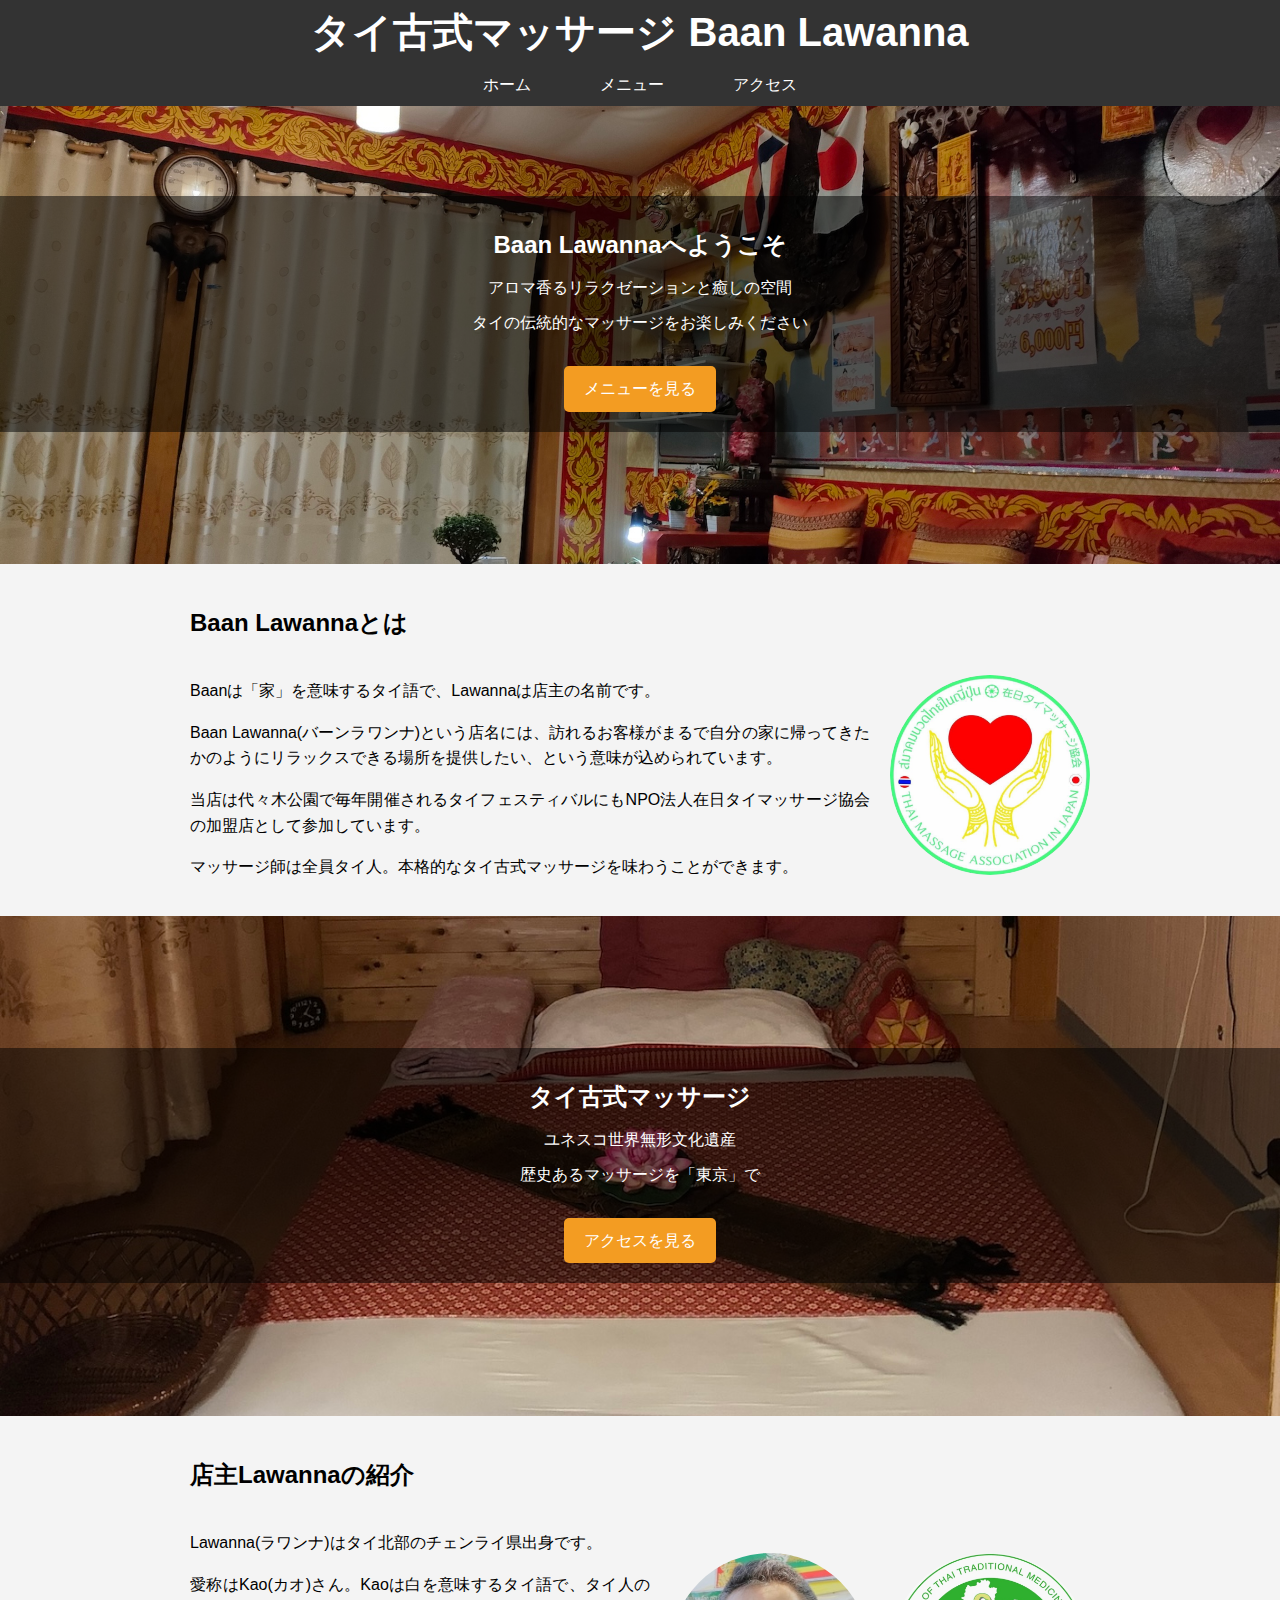
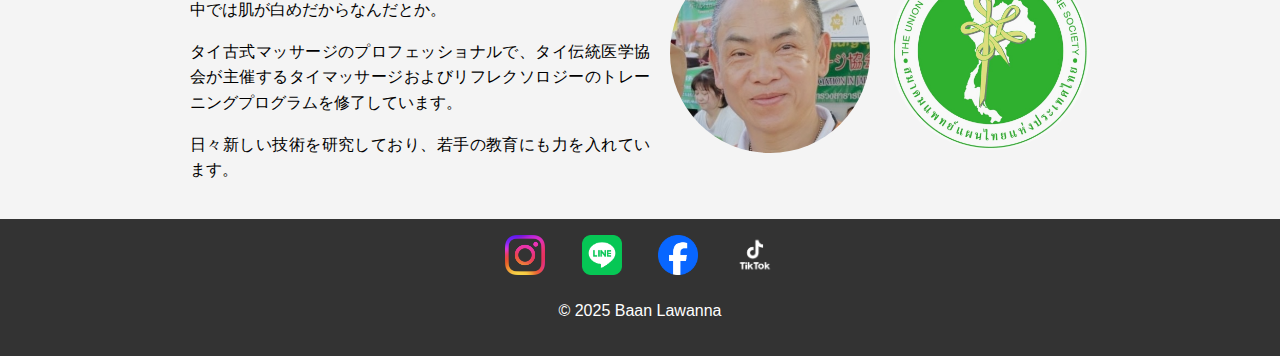
<file: docs/index.html>
<!DOCTYPE html>
<html lang="ja">
<head>
    <meta charset="UTF-8">
    <meta name="viewport" content="width=device-width, initial-scale=1.0, minimum-scale=1, user-scalable=yes viewport-fit=cover">
    <title>金町タイ古式マッサージ | Baan Lawanna</title>
    <meta name="description" content="リラクゼーションと癒しの空間、本場タイのマッサージをお楽しみください。Baan Lawanna(バーンラワンナ)は東京都葛飾区の金町駅近くにあるマッサージ店です。店主のLawanna(ラワンナ)はタイの北部チェンライ出身でありタイ伝統医学協会が主催するタイマッサージおよびリフレクソロジーのトレーニングプログラムを修了しています。代々木公園で毎年開催されるタイフェスティバルにもNPO法人在日タイマッサージ協会の加盟店として出店しています。">
    <link rel="stylesheet" href="styles.css">
    <link rel="icon" href="images/favicon.ico" type="image/x-icon">
</head>
<body>
    <header class="header">
        <div class="header_container">
            <a href="index.html" class="logo-link">
                <h1>タイ古式マッサージ <nobr>Baan Lawanna</nobr></h1>
            </a>
            <button class="header__hamburger hamburger" id="js-hamburger">
                <span></span>
                <span></span>
                <span></span>
            </button>
        </div>
        <!-- モバイル用のバビゲーション -->
        <div class="mobile_nav">
            <nav class="header__nav nav" id="js-nav">
                <ul class="nav__items nav-items">
                    <li class="nav-items__item"><a href="index.html" rel="nofollow">ホーム</a></li>
                    <li class="nav-items__item"><a href="pages/menu.html" rel="nofollow">メニュー</a></li>
                    <li class="nav-items__item"><a href="pages/access.html" rel="nofollow">アクセス</a></li>
                </ul>
            </nav>
        <!-- </div> -->
        <!-- PC用のナビゲーション -->
        <nav class="header__nav_for_pc nav">
            <ul class="nav__items nav-items">
                <li class="nav-items__item"><a href="index.html" rel="nofollow">ホーム</a></li>
                <li class="nav-items__item"><a href="pages/menu.html" rel="nofollow">メニュー</a></li>
                <li class="nav-items__item"><a href="pages/access.html" rel="nofollow">アクセス</a></li>
            </ul>
        </nav>
      </header>
    <main>
        <section class="hero">
            <div class="overlay">
                <h2>Baan Lawannaへようこそ</h2>
                <p>アロマ香るリラクゼーションと癒しの空間</p>
                <p>タイの伝統的なマッサージをお楽しみください</p>
                <a href="pages/menu.html" class="button">メニューを見る</a>
            </div>
        </section>
        <section class="about">
            <h2>Baan Lawannaとは</h2>
            <div class="about_contents">
                <div class="text">
                    <p>Baanは「家」を意味するタイ語で、Lawannaは店主の名前です。</p>
                    <p>Baan Lawanna(バーンラワンナ)という店名には、訪れるお客様がまるで自分の家に帰ってきたかのようにリラックスできる場所を提供したい、という意味が込められています。</p>
                    <p>当店は代々木公園で毎年開催されるタイフェスティバルにもNPO法人在日タイマッサージ協会の加盟店として参加しています。</p>
                    <p>マッサージ師は全員タイ人。本格的なタイ古式マッサージを味わうことができます。</p>
                </div>
                <div class="image">
                    <img src="images/Thai_massage_association_in_japan.jpg" alt="タイ伝統医学協会のアイコン">
                </div>
            </div>
        </section>
        <section class="bedroom">
            <div class="overlay">
                <h2>タイ古式マッサージ</h2>
                <p>ユネスコ世界無形文化遺産</p>
                <p>歴史あるマッサージを「東京」で</p>
                <a href="pages/access.html" class="button">アクセスを見る</a>
            </div>
        </section>
        <section class="about">
            <h2>店主Lawannaの紹介</h2>
            <div class="about_contents">
                <div class="text">
                    <p>Lawanna(ラワンナ)はタイ北部のチェンライ県出身です。</p>
                    <p>愛称はKao(カオ)さん。Kaoは白を意味するタイ語で、タイ人の中では肌が白めだからなんだとか。</p>
                    <p>タイ古式マッサージのプロフェッショナルで、タイ伝統医学協会が主催するタイマッサージおよびリフレクソロジーのトレーニングプログラムを修了しています。</p>
                    <p>日々新しい技術を研究しており、若手の教育にも力を入れています。</p>
                </div>
                <div class=" images">
                    <div class="image">
                        <img src="images/Lawanna.jpg" alt="Lawannaの顔">
                    </div>
                    <div class="image">
                        <img src="images/タイ伝統医学協会.jpg" alt="タイ伝統医学協会のアイコン">
                    </div>
                </div>

            </div>
        </section>
    </main>
    <footer>
        <a class="sns_link" href="https://www.instagram.com/baan_lawanna?igsh=MWcxd2Y2YmY1dXhz&utm_source=qr" target="_blank">
            <img src="images/Instagram_Glyph_Gradient.png" alt="Instagram" width="40" height="40">
        </a>
        <a class="sns_link" href="https://line.me/ti/p/8uzLxe1W0_/" target="_blank">
            <img src="images/LINE_Brand_icon.png" alt="Line" width="40" height="40">
        </a>
        <a class="sns_link" href="https://m.facebook.com/kao.lawanna/" target="_blank">
            <img src="images/Facebook_Logo_Primary.png" alt="FaceBook" width="40" height="40">
        </a>
        <a class="sns_link" href="https://www.tiktok.com/@kaoru2513" target="_blank">
            <img src="images/TikTok-logo-RGB-Stacked-white-simplified.png" alt="TikTok" width="40" height="40">
        </a>
        <p>&copy; 2025 Baan Lawanna</p>
    </footer>
    <script src="script.js"></script>
</body>
</html>
</file>
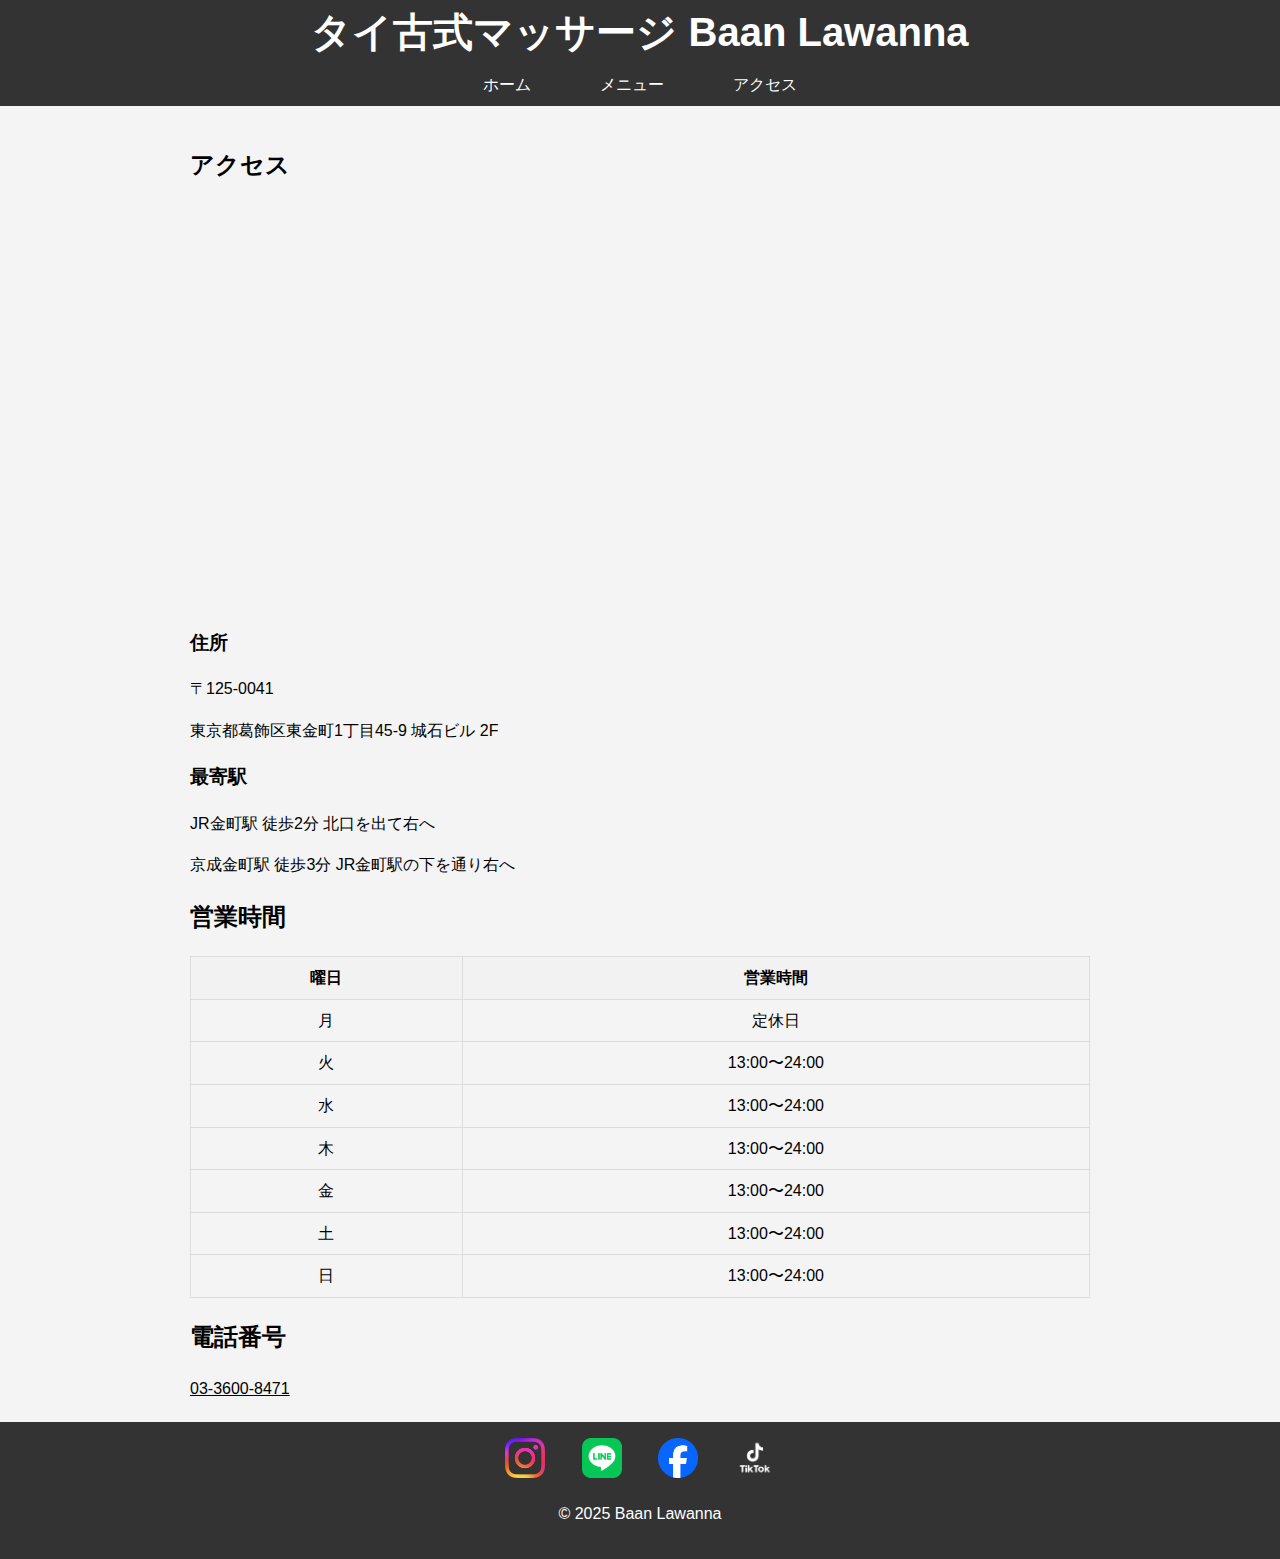
<file: docs/pages/access.html>
<!DOCTYPE html>
<html lang="ja">
<head>
    <meta charset="UTF-8">
    <meta name="viewport" content="width=device-width, initial-scale=1.0, minimum-scale=1, user-scalable=yes viewport-fit=cover">
    <link rel="stylesheet" href="../styles.css">
    <style>
        /* Google マップのコンテナのスタイル */
        .map-container {
            overflow: hidden;
            position: relative;
            width: 100%;
            padding-top: 45%; /* 16:9 のアスペクト比 */
            margin: 0 auto;
            border: 5px;
        }
        /* 埋め込まれた Google マップのスタイル */
        .map-container iframe {
            border: 0;
            height: 100%;
            left: 0;
            position: absolute;
            top: 0;
            width: 100%;
        }
        /* 電話番号リンクのスタイル */
        .phone-number {
            color: black;
            text-decoration: underline;
        }
        /* 定休日テーブルのスタイル */
        .schedule-table {
            width: 100%;
            border-collapse: collapse;
            margin: 0 auto;
        }
        .schedule-table th, .schedule-table td {
            border: 1px solid #ddd;
            padding: 8px;
            text-align: center;
        }
        .schedule-table th {
            background-color: #f2f2f2;
        }
    </style>
</head>
<body>
    <header class="header">
        <div class="header_container">
            <a href="../index.html" class="logo-link">
                <h1>タイ古式マッサージ <nobr>Baan Lawanna</nobr></h1>
            </a>
            <button class="header__hamburger hamburger" id="js-hamburger">
                <span></span>
                <span></span>
                <span></span>
            </button>
        </div>
        <!-- モバイル用のバビゲーション -->
        <div class="mobile_nav">
            <nav class="header__nav nav" id="js-nav">
                <ul class="nav__items nav-items">
                    <li class="nav-items__item"><a href="../index.html" rel="nofollow">ホーム</a></li>
                    <li class="nav-items__item"><a href="menu.html" rel="nofollow">メニュー</a></li>
                    <li class="nav-items__item"><a href="access.html" rel="nofollow">アクセス</a></li>
                </ul>
            </nav>
        </div>
        <!-- PC用のナビゲーション -->
        <nav class="header__nav_for_pc">
            <ul class="nav__items nav-items">
                <li class="nav-items__item"><a href="../index.html" rel="nofollow">ホーム</a></li>
                <li class="nav-items__item"><a href="menu.html" rel="nofollow">メニュー</a></li>
                <li class="nav-items__item"><a href="access.html" rel="nofollow">アクセス</a></li>
            </ul>
        </nav>
      </header>
    <main>
        <section class="about">
            <h2>アクセス</h2>
            <div class="map-container">
                <iframe src="https://www.google.com/maps/embed?pb=!1m18!1m12!1m3!1d3237.219074147505!2d139.86771548885497!3d35.769994600000004!2m3!1f0!2f0!3f0!3m2!1i1024!2i768!4f13.1!3m3!1m2!1s0x601885678e2f6051%3A0x78e2aaa50dd6f85a!2zQmFhbiBMQVdBTk5B77yIIOODkOODvOODs-ODqeODr-ODs-ODiuODvCDvvInph5HnlLrjgr_jgqTlj6TlvI_jg57jg4PjgrXjg7zjgrg!5e0!3m2!1sja!2sjp!4v1717334737213!5m2!1sja!2sjp" loading="lazy" referrerpolicy="no-referrer-when-downgrade"></iframe>
            </div>
            <h3>住所</h3>
            <p>〒125-0041</p>
            <p>東京都葛飾区東金町1丁目45-9 城石ビル 2F</p>
            <h3>最寄駅</h3>
            <p>JR金町駅 徒歩2分 北口を出て右へ</p>
            <p>京成金町駅 徒歩3分 JR金町駅の下を通り右へ</p>
            <h2>営業時間</h2>
            <table class="schedule-table">
                <tr>
                    <th>曜日</th>
                    <th>営業時間</th>
                </tr>
                <tr>
                    <td>月</td>
                    <td>定休日</td>
                </tr>
                <tr>
                    <td>火</td>
                    <td>13:00〜24:00</td>
                </tr>
                <tr>
                    <td>水</td>
                    <td>13:00〜24:00</td>
                </tr>
                <tr>
                    <td>木</td>
                    <td>13:00〜24:00</td>
                </tr>
                <tr>
                    <td>金</td>
                    <td>13:00〜24:00</td>
                </tr>
                <tr>
                    <td>土</td>
                    <td>13:00〜24:00</td>
                </tr>
                <tr>
                    <td>日</td>
                    <td>13:00〜24:00</td>
                </tr>
            </table>
            <h2>電話番号</h2>
            <a class="phone-number" href="tel:03-3600-8471">03-3600-8471</a>
        </section>
    </main>
    <footer>
        <a class="sns_link" href="https://www.instagram.com/baan_lawanna?igsh=MWcxd2Y2YmY1dXhz&utm_source=qr" target="_blank">
            <img src="../images/Instagram_Glyph_Gradient.png" alt="Instagram" width="40" height="40">
        </a>
        <a class="sns_link" href="https://line.me/ti/p/8uzLxe1W0_/" target="_blank">
            <img src="../images/LINE_Brand_icon.png" alt="Line" width="40" height="40">
        </a>
        <a class="sns_link" href="https://m.facebook.com/kao.lawanna/" target="_blank">
            <img src="../images/Facebook_Logo_Primary.png" alt="FaceBook" width="40" height="40">
        </a>
        <a class="sns_link" href="https://www.tiktok.com/@kaoru2513" target="_blank">
            <img src="../images/TikTok-logo-RGB-Stacked-white-simplified.png" alt="TikTok" width="40" height="40">
        </a>
        <p>&copy; 2025 Baan Lawanna</p>
    </footer>
    <script src="../script.js"></script>
</body>
</html>
</file>
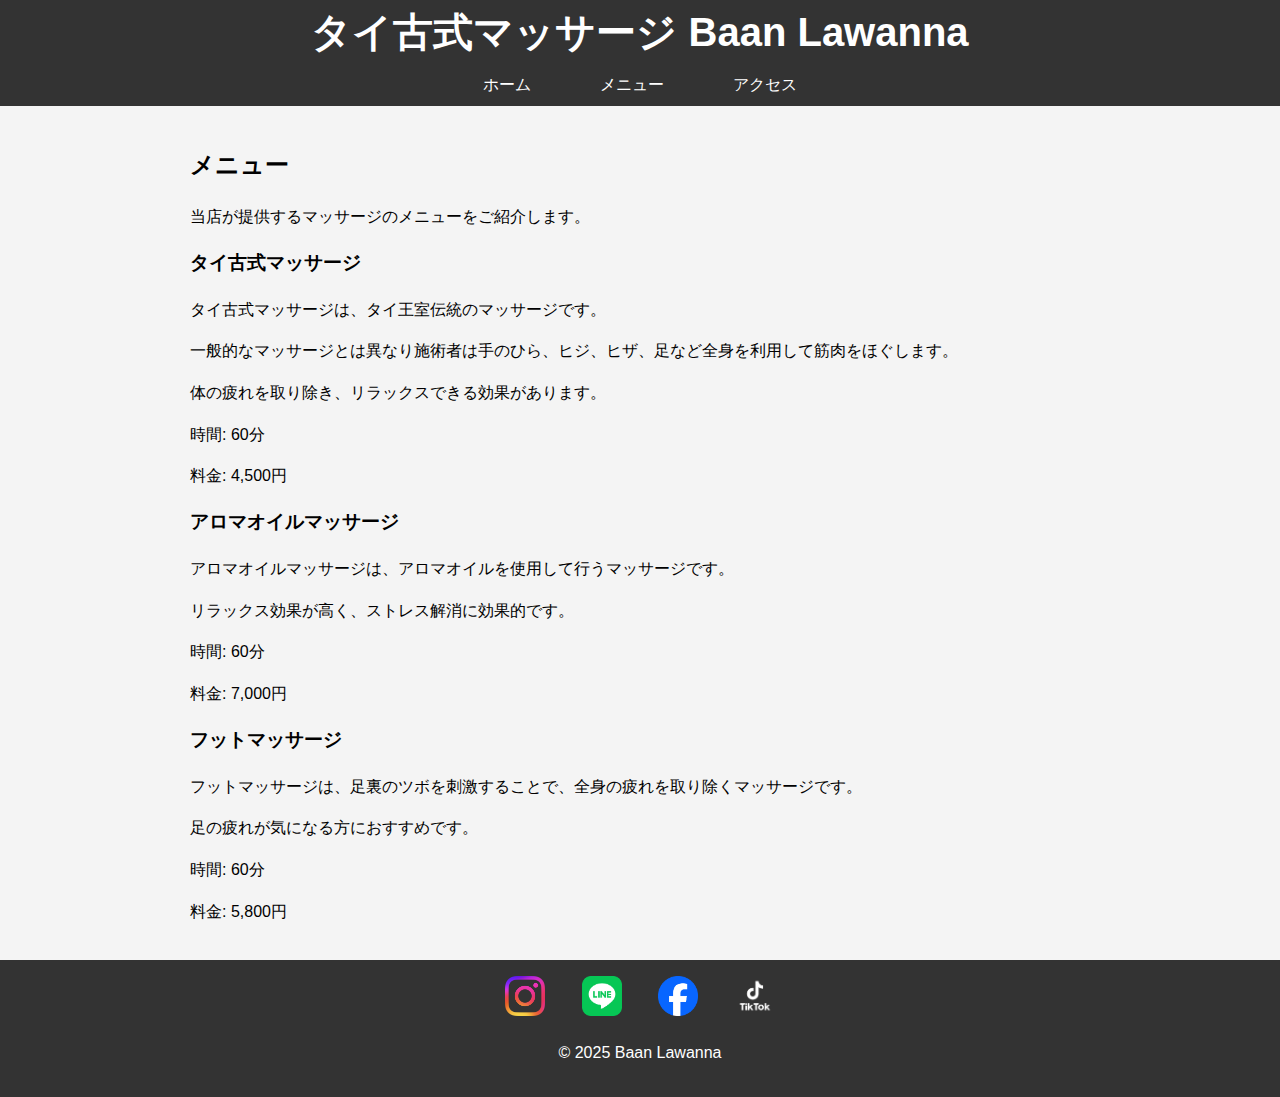
<file: docs/pages/menu.html>
<!DOCTYPE html>
<html lang="ja">
<head>
    <meta charset="UTF-8">
    <meta name="viewport" content="width=device-width, initial-scale=1.0, minimum-scale=1, user-scalable=yes viewport-fit=cover">
    <title>メニュー - Baan Lawanna 〜タイ古式マッサージ〜</title>
    <link rel="stylesheet" href="../styles.css">
</head>
<body>
    <header class="header">
        <div class="header_container">
            <a href="../index.html" class="logo-link">
                <h1>タイ古式マッサージ <nobr>Baan Lawanna</nobr></h1>
            </a>
            <button class="header__hamburger hamburger" id="js-hamburger">
                <span></span>
                <span></span>
                <span></span>
            </button>
        </div>
        <!-- モバイル用のバビゲーション -->
        <div class="mobile_nav">
            <nav class="header__nav nav" id="js-nav">
                <ul class="nav__items nav-items">
                    <li class="nav-items__item"><a href="../index.html" rel="nofollow">ホーム</a></li>
                    <li class="nav-items__item"><a href="menu.html" rel="nofollow">メニュー</a></li>
                    <li class="nav-items__item"><a href="access.html" rel="nofollow">アクセス</a></li>
                </ul>
            </nav>
        </div>
        <!-- PC用のナビゲーション -->
        <nav class="header__nav_for_pc">
            <ul class="nav__items nav-items">
                <li class="nav-items__item"><a href="../index.html" rel="nofollow">ホーム</a></li>
                <li class="nav-items__item"><a href="menu.html" rel="nofollow">メニュー</a></li>
                <li class="nav-items__item"><a href="access.html" rel="nofollow">アクセス</a></li>
            </ul>
        </nav>
      </header>
    <main>
        <section class="about">
            <h2>メニュー</h2>
            <p>当店が提供するマッサージのメニューをご紹介します。</p>
            <h3>タイ古式マッサージ</h3>
            <p>タイ古式マッサージは、タイ王室伝統のマッサージです。</p>
            <p>一般的なマッサージとは異なり施術者は手のひら、ヒジ、ヒザ、足など全身を利用して筋肉をほぐします。</p>
            <p> 体の疲れを取り除き、リラックスできる効果があります。</p>
            <p>時間: 60分</p>
            <p>料金: 4,500円</p>
            <h3>アロマオイルマッサージ</h3>
            <p>アロマオイルマッサージは、アロマオイルを使用して行うマッサージです。</p>
            <p>リラックス効果が高く、ストレス解消に効果的です。</p>
            <p>時間: 60分</p>
            <p>料金: 7,000円</p>
            <h3>フットマッサージ</h3>
            <p>フットマッサージは、足裏のツボを刺激することで、全身の疲れを取り除くマッサージです。</p>
            <p>足の疲れが気になる方におすすめです。</p>
            <p>時間: 60分</p>
            <p>料金: 5,800円</p>
        </section>
    </main>
    </main>
    <footer>
        <a class="sns_link" href="https://www.instagram.com/baan_lawanna?igsh=MWcxd2Y2YmY1dXhz&utm_source=qr" target="_blank">
            <img src="../images/Instagram_Glyph_Gradient.png" alt="Instagram" width="40" height="40">
        </a>
        <a class="sns_link" href="https://line.me/ti/p/8uzLxe1W0_/" target="_blank">
            <img src="../images/LINE_Brand_icon.png" alt="Line" width="40" height="40">
        </a>
        <a class="sns_link" href="https://m.facebook.com/kao.lawanna/" target="_blank">
            <img src="../images/Facebook_Logo_Primary.png" alt="FaceBook" width="40" height="40">
        </a>
        <a class="sns_link" href="https://www.tiktok.com/@kaoru2513" target="_blank">
            <img src="../images/TikTok-logo-RGB-Stacked-white-simplified.png" alt="TikTok" width="40" height="40">
        </a>
        <p>&copy; 2025 Baan Lawanna</p>
    </footer>
    <script src="../script.js"></script>
</body>
</html>
</file>
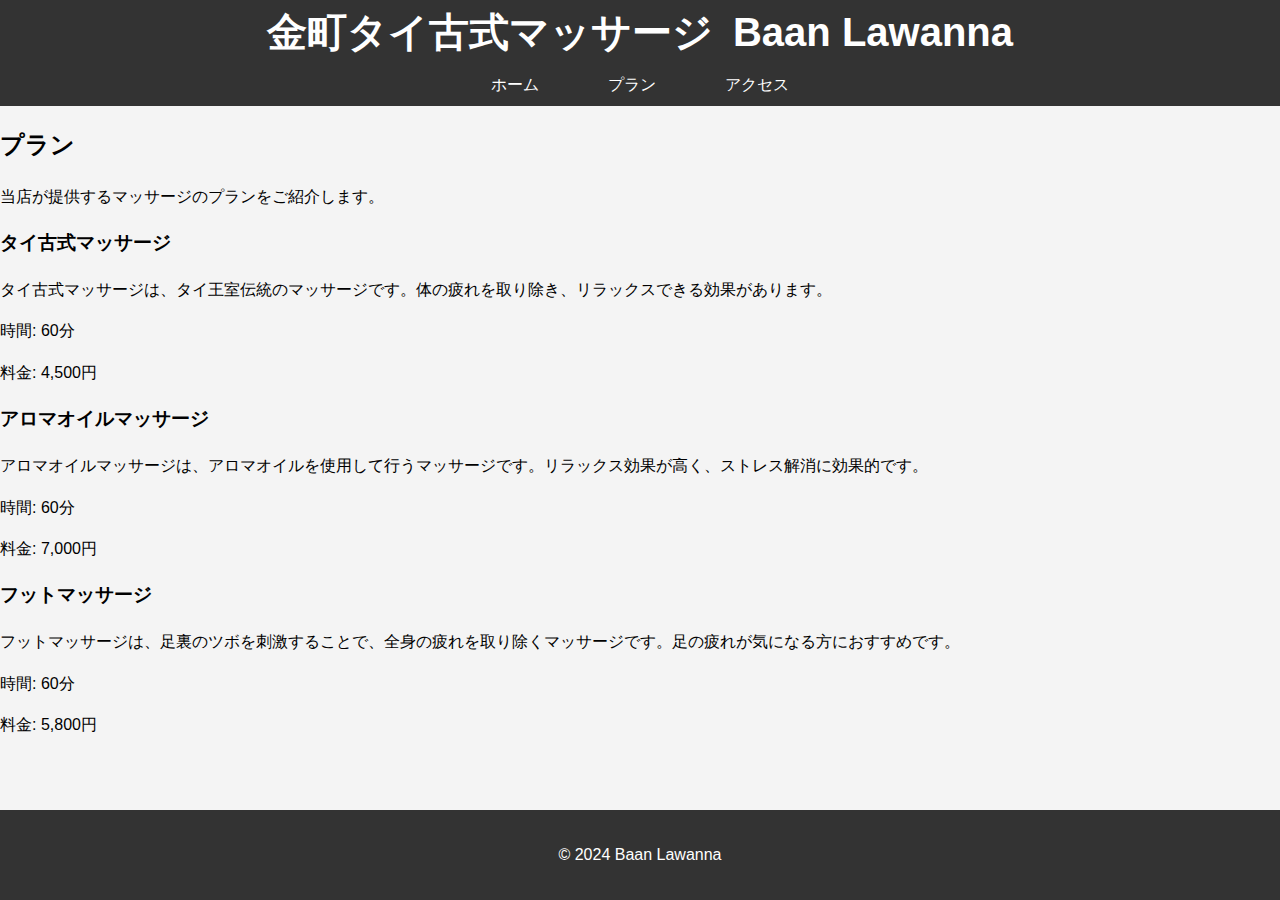
<file: docs/pages/plans.html>
<!DOCTYPE html>
<html lang="ja">
<head>
    <meta charset="UTF-8">
    <meta name="viewport" content="width=device-width, initial-scale=1.0">
    <title>プラン - Baan Lawanna 〜タイ古式マッサージ〜</title>
    <link rel="stylesheet" href="../styles.css">
</head>
<body>
    <header>
        <div class="header-titles">
            <h1>金町タイ古式マッサージ</h1>
            <h1>Baan Lawanna</h1>
        </div>
        <nav>
            <ul>
                <li><a href="../index.html">ホーム</a></li>
                <li><a href="plans.html">プラン</a></li>
                <li><a href="access.html">アクセス</a></li>
                <!-- <li><a href="staff.html">スタッフ紹介</a></li>
                <li><a href="testimonials.html">お客様の声</a></li>
                <li><a href="booking.html">予約</a></li>
                <li><a href="gallery.html">ギャラリー</a></li>
                <li><a href="news.html">お知らせ</a></li>
                <li><a href="blog.html">ブログ</a></li>
                <li><a href="faq.html">FAQ</a></li> -->
            </ul>
        </nav>
    </header>
    <main>
        <h2>プラン</h2>
        <p>当店が提供するマッサージのプランをご紹介します。</p>
        <h3>タイ古式マッサージ</h3>
        <p>タイ古式マッサージは、タイ王室伝統のマッサージです。体の疲れを取り除き、リラックスできる効果があります。</p>
        <p>時間: 60分</p>
        <p>料金: 4,500円</p>
        <h3>アロマオイルマッサージ</h3>
        <p>アロマオイルマッサージは、アロマオイルを使用して行うマッサージです。リラックス効果が高く、ストレス解消に効果的です。</p>
        <p>時間: 60分</p>
        <p>料金: 7,000円</p>
        <h3>フットマッサージ</h3>
        <p>フットマッサージは、足裏のツボを刺激することで、全身の疲れを取り除くマッサージです。足の疲れが気になる方におすすめです。</p>
        <p>時間: 60分</p>
        <p>料金: 5,800円</p>
    </main>
    </main>
    <footer>
        <p>&copy; 2024 Baan Lawanna</p>
    </footer>
</body>
</html>
</file>
<file: docs/styles.css>
/* 基本的なスタイル */
html, body {
    font-family: "Hiragino Kaku Gothic ProN", "Meiryo", sans-serif;
    line-height: 1.6;
    margin: 0;
    padding: 0;
    background-color: #f4f4f4;
    box-sizing: border-box;
}

body {
    display: flex;
    flex-direction: column;
    min-height: 100vh;
}


header {
    background-color: #333;
    color: #fff;
    /* padding: 0.5rem; */
    position: sticky; /* ヘッダーを固定 */
    top: 0; /* 上部に固定 */
    width: 100%; /* 全幅に設定 */
    z-index: 98; /* 他の要素より前面に表示 */
    box-sizing: border-box;
    display: flex;
    flex-direction: column;
}



header h1 {
    margin: 0;
    font-size: 2.5rem;
    text-align: center;
}

nav ul {
    list-style: none;
    padding: 0;
    display: flex;
    justify-content: center;
    column-gap: 5px;
    margin: 0;
}

nav ul li {
    margin: 0 1rem;
}

nav ul li a {
    color: #fff;
    text-decoration: none;
    padding: 0.5rem 1rem;
    display: block;
    text-align: center;
}


main {
    flex: 1;
    width: 100%;
    position: relative;
    /* padding: 2rem; */
}

footer {
    text-align: center;
    padding: 1rem;
    background-color: #333;
    color: #fff;
    left: 0;
    bottom: 0;
}

footer .sns_link {
    text-decoration: none;
    padding: 1rem;
}



/* レスポンシブデザイン対応用メディアクエリ */
@media (max-width: 800px) {
    .header-titles {
        /* flex-direction: column !important; */
        justify-content: left !important;
    }
    .header_container {
        padding: 0.5rem;
        justify-content: space-between !important;
        z-index: 1000;
        background-color: inherit;
    }
    header h1 {
        font-size: 1.5rem;
        z-index: 1001;
    }

    nav ul {
        flex-direction: column;
        align-items: center;
    }

    nav ul li {
        margin: 0.5rem 0;
    }
    .about {
        padding: 0 !important;
    }
    .about_contents {
        flex-direction: column;
    }

    .about_contents .text {
        /* text-align: center; */
        margin-right: 0;
        margin-bottom: 20px; /* テキストと画像の間のスペース */
    }
    .header__nav_for_pc {
        display: none !important;
    }
    .header__nav {
        visibility: visible !important;
        transition: ease .4s !important;
    }
    .hamburger {
        display: block !important;
    }

    .nav__items {
        width: 100%;
        display: flex;
        align-items: stretch;
        height: initial;
        justify-content: center;
        /* position: absolute; */
    }
}

@media (max-width: 480px) {
    header h1 {
        font-size: 1rem;
        text-align: left;
    }
    nav ul li a {
        padding: 0.5rem;
    }
    .about_contents {
        flex-direction: column;
    }

    .about_contents .text {
        /* text-align: center; */
        margin-right: 0;
        margin-bottom: 30px; /* テキストと画像の間のスペース */
    }
}
a.logo-link {
    text-decoration: none;
    color: white;
}

.header_container {
    display: flex;
    justify-content: center;
    align-items: center;
}



/* ヘッダータイトルのスタイル */
.header-titles {
    display: flex;
    flex-direction: row;
    align-items: center;
    justify-content: center;
    gap: 20px;
}

/* ヒーローセクションのスタイル */
.hero {
    width: 100%;
    position: relative;
    background-image: url('images/mainroom.jpg');
    background-size: cover;
    background-position: center;
    height: 500px; /* 画像の高さを指定 */
    display: flex;
    justify-content: center;
    align-items: center;
    text-align: center;
    color: white; /* テキストの色を白に */
}
.bedroom {
    width: 100%;
    position: relative;
    background-image: url('images/bed.jpg');
    background-size: cover;
    background-position: center;
    height: 500px; /* 画像の高さを指定 */
    display: flex;
    justify-content: center;
    align-items: center;
    text-align: center;
    color: white; /* テキストの色を白に */
}

.overlay {
    background-color: rgba(0, 0, 0, 0.5); /* 黒い半透明のオーバーレイ */
    padding: 20px 0;
    width: 100%;
}

.overlay h2,
.overlay p {
    margin: 10px 0;
}

/* ボタンのスタイル */
.button {
    display: inline-block;
    padding: 10px 20px;
    margin-top: 20px;
    background-color: #f39c22; /* ボタンの背景色 */
    color: white; /* ボタンのテキスト色 */
    text-decoration: none; /* テキストの下線を削除 */
    border-radius: 5px; /* ボタンの角を丸くする */
    transition: background-color 0.3s ease; /* ホバー時の背景色の変化をスムーズに */
}

.button:hover {
    background-color: #e67e22; /* ホバー時の背景色 */
}

/* aboutセクションのスタイル */

.about {
    width: 80%;
    max-width: 900px;
    padding: 20px;
    margin: 0 auto;
    text-align: justify;
    position: relative;
    /* display: flex; */
}

.about_contents {
    display: flex;
    justify-content: space-between;
    align-items: center;
}

.about_contents .text {
    text-align: justify;
    flex: 1;
    margin-right: 20px; /* テキストと画像の間のスペース */
}
.about_contents .images {
    display: flex;
     gap: 20px;
}

.about_contents .image, .about_contents .face_image{
    flex: 1;
    max-width: 200px; /* 画像の最大幅を指定 */
}

.about_contents .image img {
    /* flex: 1; */
    width: 100%;
    height: auto;
    border-radius: 50%;
}


/* ハンバーガーメニュー */

.mobile_nav {
    position: relative;
    width: 100%;
    height: 0;
}
.header__nav {
    position: absolute;
    right: 0;
    left: 0;
    top: 0;
    width: 100%;
    /* height: 0; */
    background-color: #333;
    transition: none;
    z-index: 99;
    justify-content: center;
    /* display: none; */
    visibility: hidden;
    overflow: hidden;
    transform: translateY(-100%);
}


.header__nav_for_pc {
    position:relative;
    right: 0;
    left: 0;
    top: inherit;
    width: 100%;
    height: auto; /* メニューの高さを画面全体に設定 */
    /* transform: translateY(0%); */
    background-color: #333;
    transition: ease .4s;
    z-index: 99;
    justify-content: center;
    display: flex;
}

.nav-items__items {
    display: flex;
    justify-content: stretch;
    align-items: center;
    height: 100%;
    width: 100%;
}

.header__hamburger {
    width: 48px;
    height: 100%;
    padding:5px;

}

.hamburger {
    background-color: transparent;
    border-color: transparent;
    z-index: 100;
    display: none;
    position: relative;
    right: 0;
}


.hamburger span {
    width: 100%;
    height: 1px;
    background-color: #fff;
    position: relative;
    transition: ease .4s;
    display: block;
}

.hamburger span:nth-child(1) {
    top: 0;
}

.hamburger span:nth-child(2) {
    margin: 8px 0;
}

.hamburger span:nth-child(3) {
    top: 0;
}


/* ハンバーガーメニュークリック後のスタイル */
.header__nav.active {
    /* height: auto; */
    transform: translateY(0%);
}

.hamburger.active span:nth-child(1) {
    top: 5px;
transform: rotate(45deg);
}

.hamburger.active span:nth-child(2) {
    opacity: 0;

}

.hamburger.active span:nth-child(3) {
    top: -13px;
    transform: rotate(-45deg);
}
</file>
